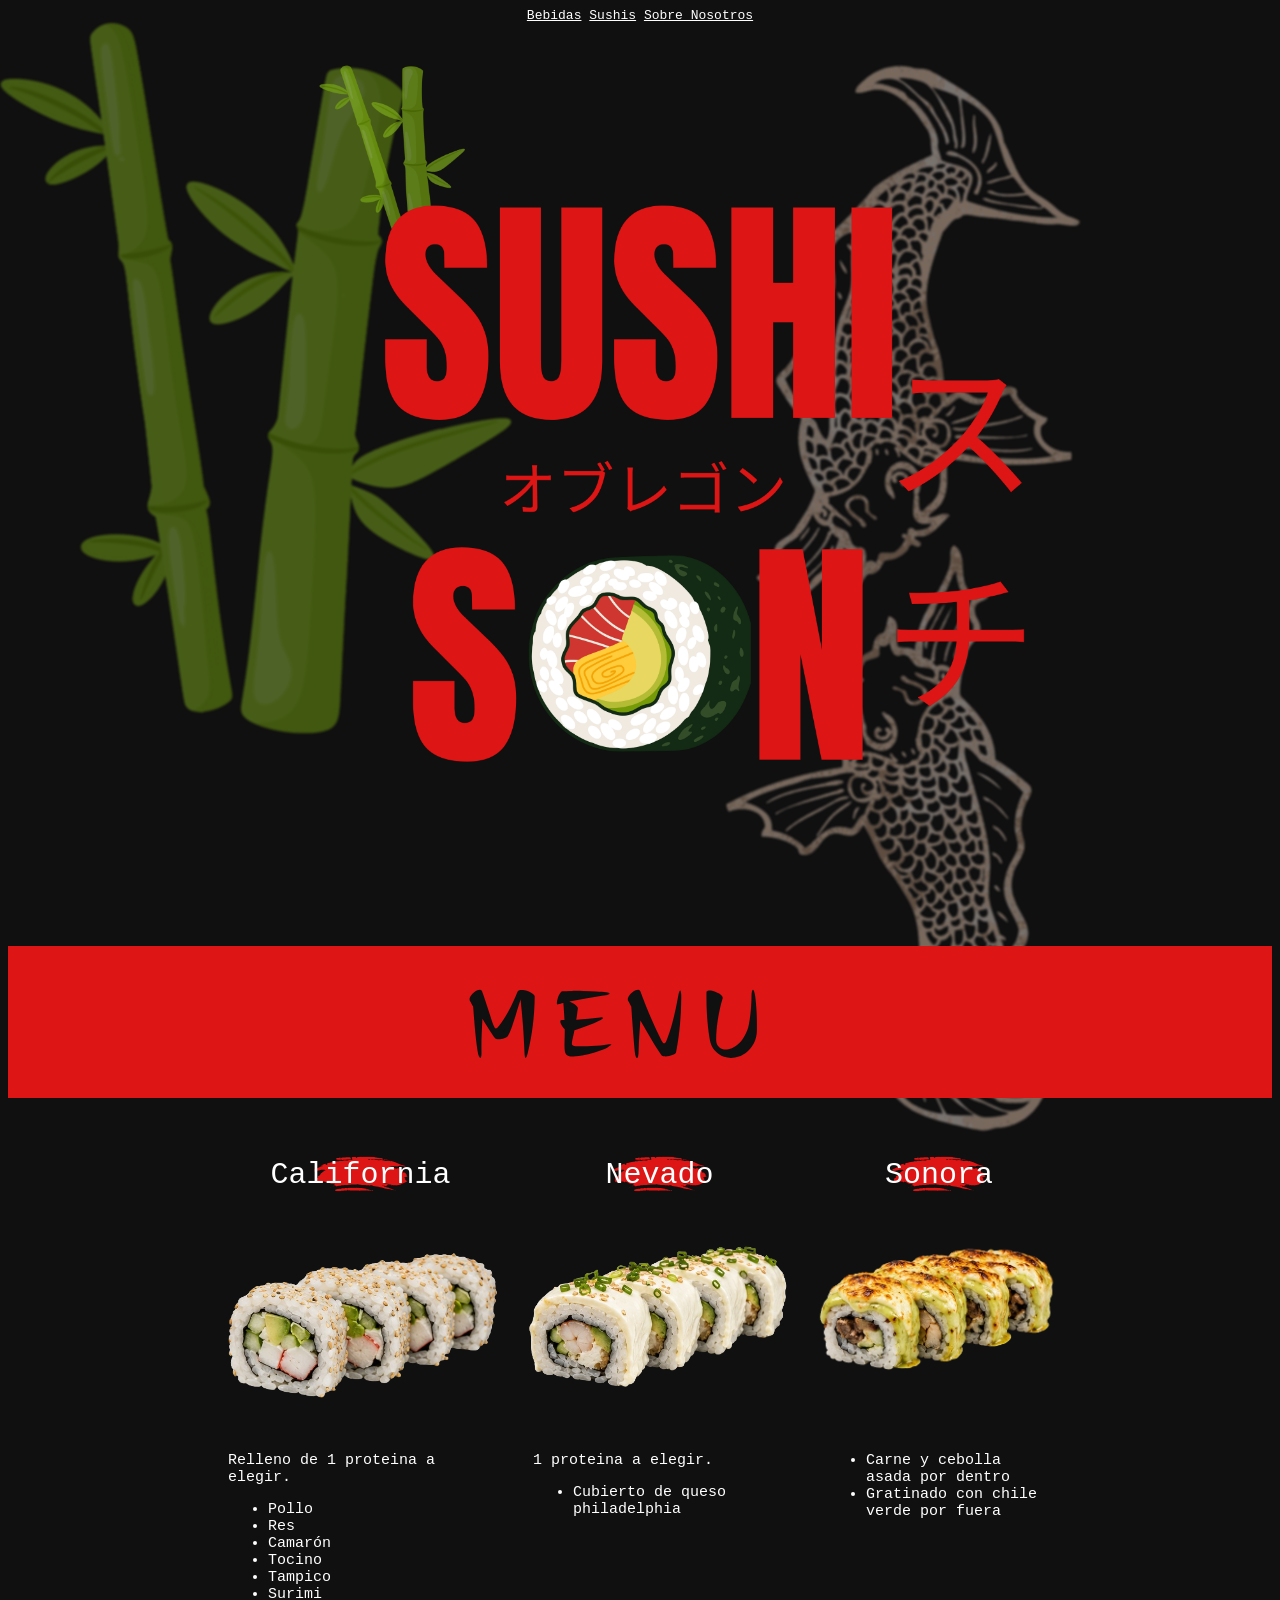
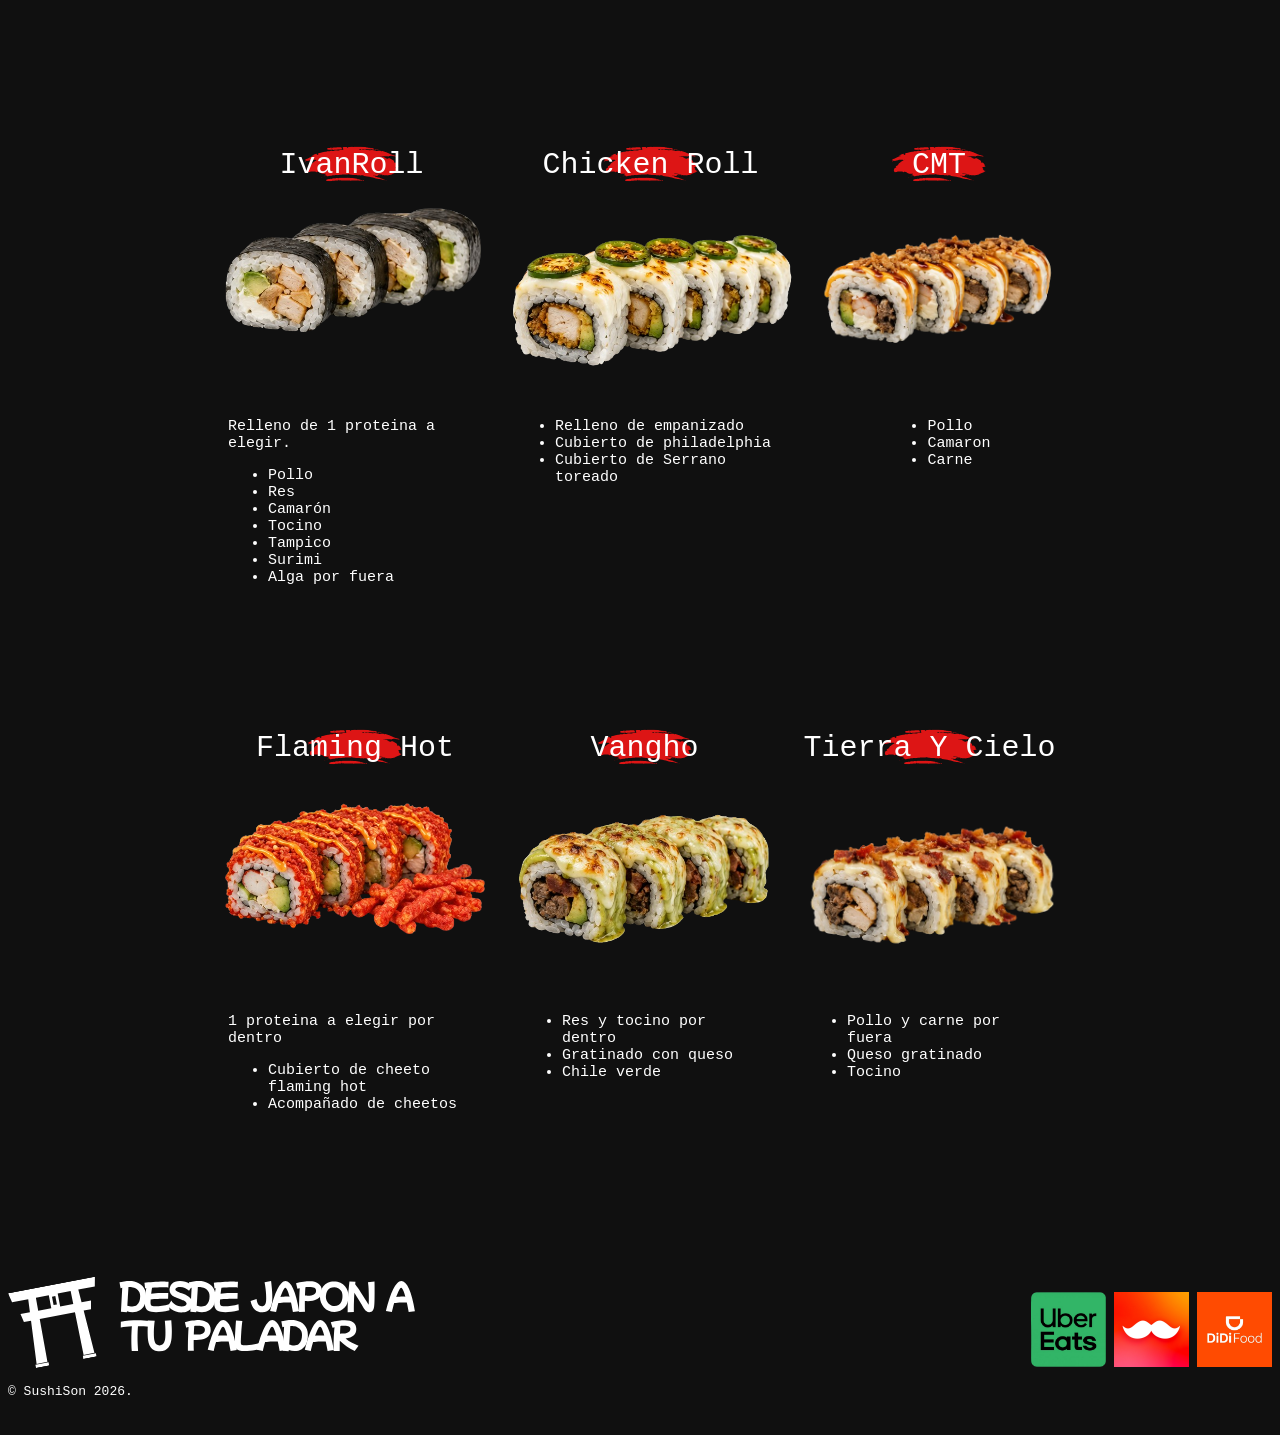
<file: index.html>
<!DOCTYPE html>
<html lang="en">
<head>
    <meta charset="UTF-8">
    <meta name="viewport" content="width=device-width, initial-scale=1.0">
    <title>SUSHISON PRINCIPAL</title>
    <link rel="stylesheet" href="./style.css">
</head>
<body>

    <div class="nav">
        <div>
            <a href="./1.html">Bebidas</a>
            <a href="./index.html">Sushis</a>
            <a href="./2.html">Sobre Nosotros</a>
        </div>
    </div>

    <div class="pescados">
        <img src="./imagenes/pescados.svg" alt="pescados">
    </div>

    <div class="bamboo">
        <img src="./imagenes/bamboo.svg" alt="bamboo">
    </div>

    <div class="logo-principal">
        <img src="./imagenes/logo.png" alt="logo principal">
    </div>
   
    <div class="sushi-section">
        <img src="./imagenes/menu.svg" alt="menu">
    </div>

    <div class="sushis1">
        <div class="nombres">California</div>
        <div class="nombres">Nevado</div>
        <div class="nombres">Sonora</div>
        <div class="food"><img src="./imagenes/california.png" alt="california"></div>
        <div class="food"><img src="./imagenes/nevado.png" alt="nevado"></div>
        <div class="food"><img src="./imagenes/sonora.png" alt="sonora"></div>
        <div class="lista-ingredientes">
            <div>
                <p>Relleno de 1 proteina a elegir.</p>
                <ul>
                    <li>Pollo</li>
                    <li>Res</li>
                    <li>Camarón</li>
                    <li>Tocino</li>
                    <li>Tampico</li>
                    <li>Surimi</li>
                </ul>
            </div>
        </div>
        <div class="lista-ingredientes">
            <div>
                <p>1 proteina a elegir.</p>
                <ul>
                    <li>Cubierto de queso philadelphia</li>
                </ul>
            </div>
        </div>
        <div class="lista-ingredientes">
            <div>
                <ul>
                    <li>Carne y cebolla asada por dentro</li>
                    <li>Gratinado con chile verde por fuera</li>
                </ul>
            </div>
        </div>
    </div>

    <div class="sushis1">
        <div class="nombres">IvanRoll</div>
        <div class="nombres">Chicken Roll</div>
        <div class="nombres">CMT</div>
        <div class="food"><img src="./imagenes/negrovan.png" alt="ivanroll"></div>
        <div class="food"><img src="./imagenes/chickenroll.png" alt="chickenroll"></div>
        <div class="food"><img src="./imagenes/cmt.png" alt="cmt"></div>
        <div class="lista-ingredientes">
            <div>
                <p>Relleno de 1 proteina a elegir.</p>
                <ul>
                    <li>Pollo</li>
                    <li>Res</li>
                    <li>Camarón</li>
                    <li>Tocino</li>
                    <li>Tampico</li>
                    <li>Surimi</li>
                    <li>Alga por fuera</li>
                </ul>
            </div>
        </div>
        <div class="lista-ingredientes">
            <div>
                <ul>
                    <li>Relleno de empanizado</li>
                    <li>Cubierto de philadelphia</li>
                    <li>Cubierto de Serrano toreado</li>
                </ul>
            </div>
        </div>
        <div class="lista-ingredientes">
            <div>
                <ul>
                    <li>Pollo</li>
                    <li>Camaron</li>
                    <li>Carne</li>
                </ul>
            </div>
        </div>
    </div>

    <div class="sushis1">
        <div class="nombres">Flaming Hot</div>
        <div class="nombres">Vangho</div>
        <div class="nombres">Tierra Y Cielo</div>
        <div class="food"><img src="./imagenes/flaming.png" alt="flaming hot"></div>
        <div class="food"><img src="./imagenes/vangho.png" alt="vangho"></div>
        <div class="food"><img src="./imagenes/tyc.png" alt="tierra y cielo"></div>
        <div class="lista-ingredientes">
            <div>
                <p>1 proteina a elegir por dentro</p>
                <ul>
                    <li>Cubierto de cheeto flaming hot</li>
                    <li>Acompañado de cheetos</li>
                </ul>
            </div>
        </div>
        <div class="lista-ingredientes">
            <div>
                <ul>
                    <li>Res y tocino por dentro</li>
                    <li>Gratinado con queso</li>
                    <li>Chile verde</li>
                </ul>
            </div>
        </div>
        <div class="lista-ingredientes">
            <div>
                <ul>
                    <li>Pollo y carne por fuera</li>
                    <li>Queso gratinado</li>
                    <li>Tocino</li>
                </ul>
            </div>
        </div>
    </div>

    <br>
    
<!--
    <form>
        <input type="button" value="">
        <input type="button" value="">
        <input type="button" value="">
    </form>


    <h4>5 tablas</h4>
    <table>
        <tr>
            <th>1</th>
            <td>asdf</td>
            <td>asdf</td>
            <td>asdf</td>
        </tr>
        <tr>
            <th>2</th>
            <td>asdf</td>
            <td>asdf</td>
            <td>asdf</td>
        </tr>
        <tr>
            <th>3</th>
            <td>asdf</td>
            <td>asdf</td>
            <td>asdf</td>
        </tr>
        <tr>
            <th>4</th>
            <td>asdf</td>
            <td>asdf</td>
            <td>asdf</td>
        </tr>
    </table>

    <h4>6 navegacion</h4>
    <a href="#">1</a>
    <a href="#">2</a>
    -->

    <footer>
        <img src="./imagenes/footer.svg" alt="desde japon a tu paladar">
        <div class="redes">
            <a href="https://www.ubereats.com/mx"><img src="./imagenes/redes/uber.png" alt="uber eats"></a>
            <a href="https://www.rappi.com.mx/"><img src="./imagenes/redes/rappi.jpg" alt="rappi"></a>
            <a href="https://www.didi-food.com/es-MX/food/"><img src="./imagenes/redes/didi.jpg" alt="didi"></a>
        </div>
    </footer>
    <p>&copy; SushiSon 2026.</p>

</body>
</html>
</file>
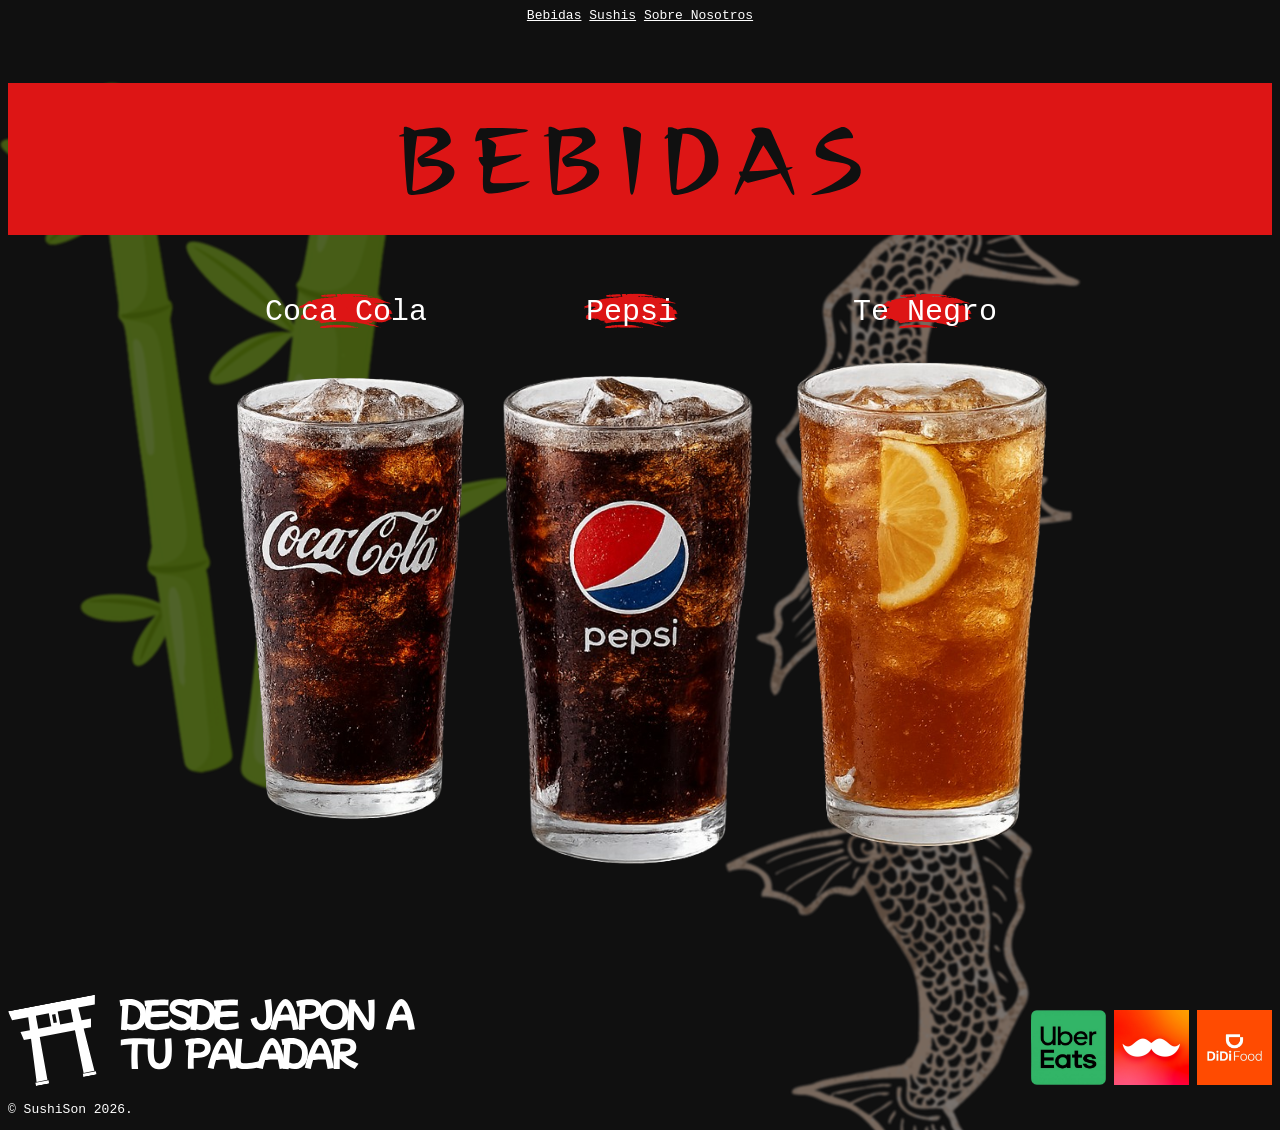
<file: 1.html>
<!DOCTYPE html>
<html lang="en">
<head>
    <meta charset="UTF-8">
    <meta name="viewport" content="width=device-width, initial-scale=1.0">
    <title>SUSHISON PRINCIPAL</title>
    <link rel="stylesheet" href="./style.css">
</head>
<body>

    <style>
        @keyframes logoOppacity {
            from {opacity: 0; transform: translateY(-20px);}
            to {opacity: 100; transform: translateY(0px);}
        }

        .sushi-section, .food img {
            animation-name: logoOppacity;
            animation-duration: 3s;
            animation-timing-function: ease-in-out;
        }
    </style>

    <div class="nav">
        <div>
            <a href="./1.html">Bebidas</a>
            <a href="./index.html">Sushis</a>
            <a href="./2.html">Sobre Nosotros</a>
        </div>
    </div>

    <br>
    <br>
    <br>
    <br>

    <div class="pescados">
        <img src="./imagenes/pescados.svg" alt="pescados">
    </div>

    <div class="bamboo">
        <img src="./imagenes/bamboo.svg" alt="bamboo">
    </div>

    <div class="sushi-section">
        <img src="./imagenes/bebidas.svg" alt="bebidas">
    </div>

    <div class="sushis1">
        <div class="nombres">Coca Cola</div>
        <div class="nombres">Pepsi</div>
        <div class="nombres">Te Negro</div>
        <div class="food"><img src="./imagenes/coca.png" alt="coca"></div>
        <div class="food"><img src="./imagenes/pepsi.png" alt="pepsi"></div>
        <div class="food"><img src="./imagenes/te.png" alt="te"></div>
    </div>

    <footer>
        <img src="./imagenes/footer.svg" alt="desde japon a tu paladar">
        <div class="redes">
            <a href="https://www.ubereats.com/mx"><img src="./imagenes/redes/uber.png" alt="uber eats"></a>
            <a href="https://www.rappi.com.mx/"><img src="./imagenes/redes/rappi.jpg" alt="rappi"></a>
            <a href="https://www.didi-food.com/es-MX/food/"><img src="./imagenes/redes/didi.jpg" alt="didi"></a>
        </div>
    </footer>
    <p>&copy; SushiSon 2026.</p>

</body>
</file>
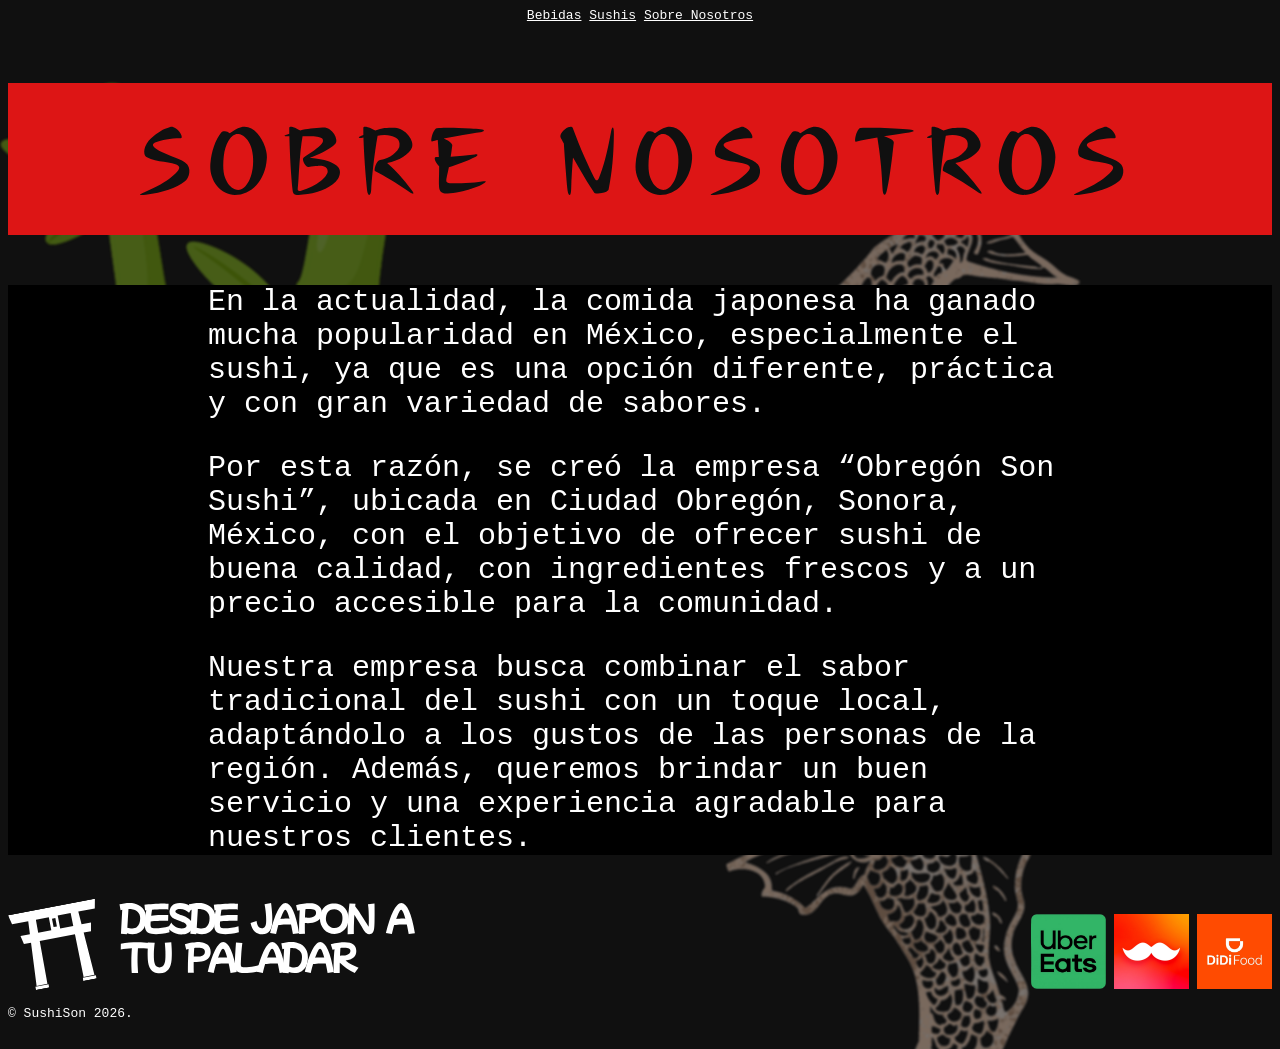
<file: 2.html>
<!DOCTYPE html>
<html lang="en">
<head>
    <meta charset="UTF-8">
    <meta name="viewport" content="width=device-width, initial-scale=1.0">
    <title>SUSHISON PRINCIPAL</title>
    <link rel="stylesheet" href="./style.css">
</head>
<body>

    <style>
        @keyframes logoOppacity {
            from {opacity: 0; transform: translateY(-20px);}
            to {opacity: 100; transform: translateY(0px);}
        }

        .sushi-section {
            animation-name: logoOppacity;
            animation-duration: 3s;
            animation-timing-function: ease-in-out;
        }

        .about-us {
            padding-left: 200px;
            padding-right: 200px;   
            
            background-color: black;
        }

        .about-us p {
            font-size: 30px;
        }
    </style>

    <div class="nav">
        <div>
            <a href="./1.html">Bebidas</a>
            <a href="./index.html">Sushis</a>
            <a href="./2.html">Sobre Nosotros</a>
        </div>
    </div>

    <br>
    <br>
    <br>
    <br>

    <div class="pescados">
        <img src="./imagenes/pescados.svg" alt="pescados">
    </div>

    <div class="bamboo">
        <img src="./imagenes/bamboo.svg" alt="bamboo">
    </div>

    <div class="sushi-section">
        <img src="./imagenes/sobre.svg" alt="sobre nosotros">
    </div>

    <div class="about-us">
        <p>En la actualidad, la comida japonesa ha ganado mucha popularidad en México, especialmente el sushi, ya que es una opción diferente, práctica y con gran variedad de sabores.</p>
        <p>Por esta razón, se creó la empresa “Obregón Son Sushi”, ubicada en Ciudad Obregón, Sonora, México, con el objetivo de ofrecer sushi de buena calidad, con ingredientes frescos y a un precio accesible para la comunidad.</p>
        <p>Nuestra empresa busca combinar el sabor tradicional del sushi con un toque local, adaptándolo a los gustos de las personas de la región. Además, queremos brindar un buen servicio y una experiencia agradable para nuestros clientes.</p>
    </div>

    <footer>
        <img src="./imagenes/footer.svg" alt="desde japon a tu paladar">
        <div class="redes">
            <a href="https://www.ubereats.com/mx"><img src="./imagenes/redes/uber.png" alt="uber eats"></a>
            <a href="https://www.rappi.com.mx/"><img src="./imagenes/redes/rappi.jpg" alt="rappi"></a>
            <a href="https://www.didi-food.com/es-MX/food/"><img src="./imagenes/redes/didi.jpg" alt="didi"></a>
        </div>
    </footer>
    <p>&copy; SushiSon 2026.</p>

</body>
</file>
<file: style.css>
* { 
    font-family: monospace;
    color: white;
}

body {
    background-color: #101010;
    /*background: linear-gradient(to bottom, #000000, #101010, #101010, #101010);*/
    /*background-image: url(./imagenes/background.svg);
    background-size: cover;
    background-repeat: no-repeat;
    background-position: center;*/
}

/* nav */

.nav {
    display: flex;
    justify-content: center;
}


/* Logo principal si */

@keyframes logoOppacity {
    from {opacity: 0; transform: translateY(-20px);}
    to {opacity: 100; transform: translateY(0px);}
}

.logo-principal {
    display: flex;
    justify-content: center;
    padding: 25px;
}

.pescados {
    position: fixed;
    right: 0;
    opacity: 0.5;
    filter: blur(1px);
    z-index: -1;
}

.pescados img{
    width: 100%;
}

.bamboo {
    position: fixed;
    left: 0;
    opacity: 0.5;
    filter: blur(1px);
    z-index: -1;
}

.bamboo img{
    width: 100%;
    height: 100%;
}


.logo-principal img{
    width: 900px;
    max-width: 100%;
    height: auto;
    animation-name: logoOppacity;
    animation-duration: 2s;
    animation-timing-function: ease-in-out;
}


/* menu sushis */

.sushis1, .sushi-section{
    display: flex;
    justify-content: center;
}

.sushis1 {
    display: grid;
    grid-template-columns: repeat(3, auto);
    grid-template-rows: repeat(3, auto);
    padding-bottom: 100px;
    padding-left: 200px;
    padding-right: 200px;
    /*background-color: red;*/
}

.sushis1 div {
    /*background-color: blue;*/
    padding: 10px;
}

.sushi-section {
    /*color: red;*/
    font-size: 25px;
    background-color: #dd1515;
    margin-bottom: 50px;
}

    /* divs inside sushis1 */

.food img {
    width: 100%;
    max-width: 500px;
    height: auto;
}

.nombres {
    display: flex;
    justify-content: center;
    font-size: 30px;
    background-image: url(./imagenes/mancha.svg);
    background-size: contain;
    background-repeat: no-repeat;
    background-position: center; 
}

.lista-ingredientes {
    display: flex;
    justify-content: center;
}

.lista-ingredientes div{
    font-size: 15px;
}



/* footer */

footer {
    display: flex;
    justify-content: space-between;
    align-items:end
}

.redes img{
    width: 75px;
    height: 75px;
}

.redes img:hover {
    width: 78px;
    height: 78px;
}
</file>
